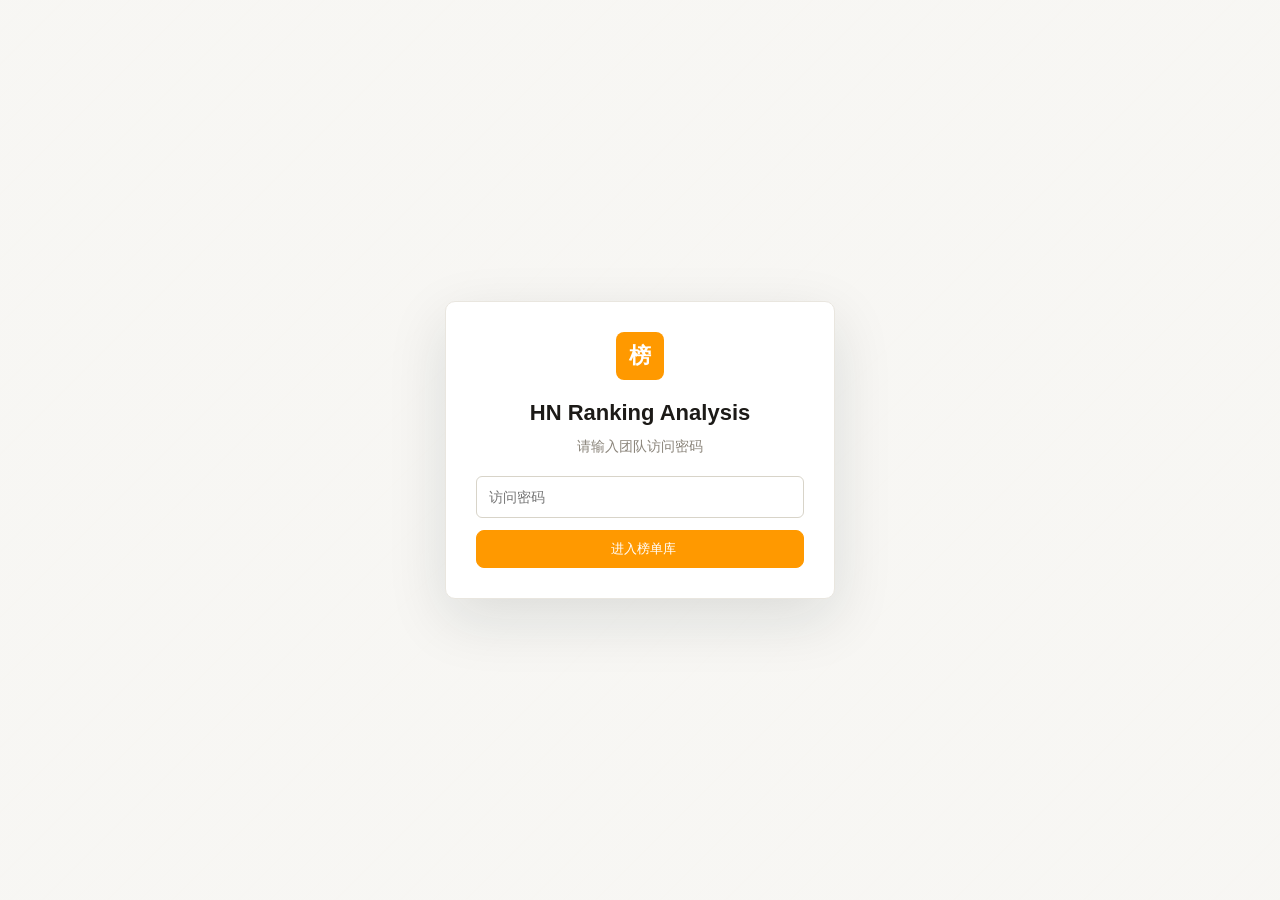
<file: docs/index.html>
<!doctype html>
<html lang="zh-CN">
<head>
  <meta charset="utf-8">
  <meta name="viewport" content="width=device-width, initial-scale=1">
  <meta name="robots" content="noindex,nofollow">
  <title>HN Ranking Analysis · 泳装榜单分析</title>
  <link rel="stylesheet" href="styles.css?v=facf285c0ce2">
</head>
<body>
  <div id="auth-gate" class="auth-gate">
    <form id="auth-form" class="auth-box">
      <div class="auth-mark">榜</div>
      <h1>HN Ranking Analysis</h1>
      <p>请输入团队访问密码</p>
      <label class="sr-only" for="auth-pass">团队访问密码</label>
      <input id="auth-pass" type="password" placeholder="访问密码" autocomplete="current-password">
      <button class="btn btn-primary" type="submit">
        <i data-lucide="arrow-right"></i>
        <span>进入榜单库</span>
      </button>
      <p id="auth-error" class="auth-error" hidden>密码错误，请重试</p>
    </form>
  </div>

  <div id="app" class="app" hidden>
    <header class="topbar">
      <div class="brand">
        <div class="brand-mark">榜</div>
        <div class="brand-copy">
          <h1>HN Ranking Analysis</h1>
          <p>Amazon US Swimwear · 周度榜单只读快照</p>
        </div>
      </div>
      <div class="topbar-meta">
        <span class="status-pill" id="period-pill">加载中</span>
        <span class="status-pill muted" id="generated-at">-</span>
      </div>
    </header>

    <nav class="view-tabs" aria-label="榜单视图">
      <button class="view-tab is-active" type="button" data-view="rankings">
        <i data-lucide="bar-chart-3"></i>
        <span>榜单数据</span>
      </button>
      <button class="view-tab" type="button" data-view="insights">
        <i data-lucide="files"></i>
        <span>汇总报告</span>
      </button>
      <button class="view-tab" type="button" data-view="compare">
        <i data-lucide="git-compare"></i>
        <span>跨期对比</span>
      </button>
    </nav>

    <main>
      <section id="rankings-view">
        <div class="card ranking-controls">
          <div class="ranking-control-row">
            <div class="seg-tabs" id="category-tabs" aria-label="子类目"></div>
            <div class="seg-tabs" id="type-tabs" aria-label="榜单类型">
              <button type="button" data-type="bsr" class="is-active">
                <i data-lucide="flame"></i>热卖榜 BSR
              </button>
              <button type="button" data-type="new">
                <i data-lucide="sparkles"></i>新品榜 NEW
              </button>
            </div>
            <div class="period-control">
              <span>数据期</span>
              <select id="period-select"></select>
            </div>
          </div>
        </div>

        <div class="card">
          <div class="ranking-card-head">
            <h2 id="ranking-title">榜单加载中</h2>
            <div class="seg-tabs" id="mode-tabs" aria-label="展示方式">
              <button type="button" data-mode="grid" class="is-active" data-lucide-icon="image">
                <i data-lucide="image"></i>图片模式
              </button>
              <button type="button" data-mode="table" data-lucide-icon="table-2">
                <i data-lucide="table-2"></i>表格模式
              </button>
            </div>
          </div>
          <div id="ranking-content" class="ranking-content"></div>
        </div>
      </section>

      <section id="insights-view" class="view-hidden">
        <div class="card">
          <h2><i data-lucide="history"></i>汇总报告</h2>
          <p class="hint">默认展示最新一期，可切换数据期查看历史汇总</p>
          <div class="report-filter">
            <span>数据期</span>
            <select id="report-period-filter">
              <option value="">全部</option>
            </select>
          </div>
          <div id="report-list"></div>
        </div>
        <div id="insights-content"></div>
      </section>

      <section id="compare-view" class="view-hidden">
        <div class="section-heading insights-heading">
          <div>
            <p class="eyebrow">任意期指标 · ASIN 异动 · 多期趋势</p>
            <h2>跨期对比</h2>
          </div>
          <span class="file-chip" id="compare-period-count"></span>
        </div>
        <div id="compare-content"></div>
      </section>
    </main>

    <div id="load-status" class="load-status" hidden></div>
    <div id="toast-root"></div>
  </div>

  <script src="vendor/lucide.min.js"></script>
  <script src="vendor/echarts.min.js"></script>
  <script src="ui-common.js?v=facf285c0ce2"></script>
  <script src="report-viewer.js?v=facf285c0ce2"></script>
  <script src="compare-viewer.js?v=facf285c0ce2"></script>
  <script src="app.js?v=facf285c0ce2"></script>
</body>
</html>
</file>
<file: docs/styles.css>
:root {
  --bg: #f7f6f3;
  --panel: #ffffff;
  --panel-soft: #f5f4ef;
  --panel-2: #f5f4ef;
  --panel-3: #efede6;
  --ink: #1c1a17;
  --ink-2: #55514a;
  --muted: #8b857b;
  --line: #e9e6df;
  --line-strong: #d8d4c9;
  --accent: #ff9900;
  --accent-weak: #fff4e5;
  --accent-dark: #b45309;
  --accent-strong: #b45309;
  --accent-soft: #fff4e5;
  --amber: #d97706;
  --amber-soft: #fffbeb;
  --up: #16a34a;
  --down: #dc2626;
  --down-weak: #fef2f2;
  --radius: 12px;
  --radius-sm: 8px;
  --shadow: 0 1px 2px rgba(15, 23, 42, 0.05), 0 1px 3px rgba(15, 23, 42, 0.05);
  --font: -apple-system, BlinkMacSystemFont, "PingFang SC", "Microsoft YaHei", "Segoe UI", sans-serif;
  --mono: ui-monospace, SFMono-Regular, Menlo, Consolas, monospace;
}

* { box-sizing: border-box; }
html { min-height: 100%; background: var(--bg); }
body {
  margin: 0;
  min-width: 320px;
  min-height: 100vh;
  color: var(--ink);
  background: var(--bg);
  font-family: var(--font);
  font-size: 14px;
  line-height: 1.55;
  -webkit-font-smoothing: antialiased;
}
button, input, select { font: inherit; }
button { cursor: pointer; }
a { color: inherit; }
svg { width: 16px; height: 16px; }
.sr-only {
  position: absolute;
  width: 1px;
  height: 1px;
  padding: 0;
  margin: -1px;
  overflow: hidden;
  clip: rect(0, 0, 0, 0);
  white-space: nowrap;
  border: 0;
}
.view-hidden, [hidden] { display: none !important; }

.auth-gate {
  position: fixed;
  inset: 0;
  z-index: 1000;
  display: grid;
  place-items: center;
  padding: 24px;
  background:
    linear-gradient(rgba(247, 246, 243, 0.96), rgba(247, 246, 243, 0.96)),
    repeating-linear-gradient(135deg, transparent 0 22px, rgba(255, 153, 0, 0.07) 22px 23px);
}
.auth-box {
  width: min(390px, 100%);
  padding: 30px;
  border: 1px solid var(--line);
  border-radius: 10px;
  background: var(--panel);
  box-shadow: 0 20px 60px rgba(16, 31, 36, 0.12);
  text-align: center;
}
.auth-mark, .brand-mark {
  display: grid;
  place-items: center;
  border-radius: 8px;
  color: #fff;
  background: var(--accent);
  font-weight: 800;
}
.auth-mark {
  width: 48px;
  height: 48px;
  margin: 0 auto 16px;
  font-size: 22px;
}
.auth-box h1 {
  margin: 0;
  font-size: 22px;
  letter-spacing: 0;
}
.auth-box p {
  margin: 6px 0 18px;
  color: var(--muted);
}
.auth-box input {
  width: 100%;
  height: 42px;
  margin-bottom: 12px;
  padding: 0 12px;
  border: 1px solid var(--line-strong);
  border-radius: 6px;
  background: #fff;
  color: var(--ink);
  outline: none;
}
.auth-box input:focus { border-color: var(--accent); box-shadow: 0 0 0 3px var(--accent-soft); }
.auth-box .btn { width: 100%; justify-content: center; }
.auth-error { margin: 12px 0 0 !important; color: var(--down) !important; font-size: 13px; }

.btn {
  min-height: 36px;
  display: inline-flex;
  align-items: center;
  justify-content: center;
  gap: 7px;
  padding: 8px 16px;
  border: 1px solid var(--line-strong);
  border-radius: 8px;
  color: var(--ink);
  background: var(--panel);
  font-size: 13px;
}
.btn:hover { border-color: var(--accent); color: var(--accent-dark); }
.btn-primary {
  border-color: var(--accent);
  color: #fff;
  background: var(--accent);
}
.btn-primary:hover { color: #fff; background: var(--accent-dark); }
.btn-sm { min-height: 30px; padding: 4px 9px; font-size: 12px; }
.hint { margin: 5px 0; color: var(--muted); font-size: 12px; }

.app {
  width: min(1480px, 100%);
  min-height: 100vh;
  margin: 0 auto;
  padding: 0 24px 46px;
}
.topbar {
  min-height: 86px;
  display: flex;
  align-items: center;
  justify-content: space-between;
  gap: 20px;
  border-bottom: 1px solid var(--line);
}
.brand { display: flex; align-items: center; gap: 13px; min-width: 0; }
.brand-mark { width: 42px; height: 42px; flex: 0 0 42px; font-size: 20px; }
.brand-copy { min-width: 0; }
.brand-copy h1 {
  margin: 0;
  font-size: 20px;
  line-height: 1.25;
  letter-spacing: 0;
}
.brand-copy p {
  margin: 3px 0 0;
  color: var(--muted);
  font-size: 12.5px;
}
.topbar-meta { display: flex; align-items: center; gap: 8px; flex-wrap: wrap; justify-content: flex-end; }
.status-pill, .file-chip {
  display: inline-flex;
  align-items: center;
  min-height: 28px;
  padding: 4px 9px;
  border: 1px solid var(--line);
  border-radius: 999px;
  color: var(--accent-dark);
  background: var(--accent-soft);
  font-size: 12px;
  font-weight: 650;
  white-space: nowrap;
}
.status-pill.muted, .file-chip {
  color: var(--ink-2);
  background: var(--panel);
  font-weight: 500;
}
.icon-btn {
  width: 32px;
  height: 32px;
  display: inline-grid;
  place-items: center;
  border: 1px solid var(--line);
  border-radius: 6px;
  color: var(--ink-2);
  background: var(--panel);
}
.icon-btn:hover { border-color: var(--accent); color: var(--accent); }

.view-tabs {
  width: fit-content;
  display: inline-flex;
  gap: 2px;
  margin: 14px 0 8px;
  padding: 3px;
  border: 1px solid var(--line);
  border-radius: var(--radius-sm);
  background: var(--panel-soft);
}
.view-tab {
  display: inline-flex;
  align-items: center;
  gap: 7px;
  min-height: 32px;
  padding: 6px 14px;
  border: 0;
  border-radius: 6px;
  color: var(--muted);
  background: transparent;
  font-weight: 600;
}
.view-tab:hover { color: var(--ink); background: rgba(255, 255, 255, 0.6); }
.view-tab.is-active {
  color: var(--accent-dark);
  background: var(--panel);
  box-shadow: 0 1px 2px rgba(15, 23, 42, 0.08), 0 2px 8px rgba(15, 23, 42, 0.05);
}

.card {
  margin-bottom: 16px;
  padding: 20px;
  border: 1px solid var(--line);
  border-radius: var(--radius);
  background: var(--panel);
  box-shadow: var(--shadow);
}
.card h2 {
  display: flex;
  align-items: center;
  gap: 8px;
  margin: 0;
  font-size: 15px;
  font-weight: 600;
}
.card h2 svg { color: var(--accent); }
.ranking-controls { padding: 12px 16px; }
.ranking-control-row {
  display: flex;
  align-items: center;
  justify-content: space-between;
  gap: 10px;
  flex-wrap: wrap;
}
.ranking-card-head {
  display: flex;
  align-items: center;
  justify-content: space-between;
  gap: 8px;
  flex-wrap: wrap;
}
.period-control {
  display: flex;
  align-items: center;
  gap: 8px;
  color: var(--muted);
  font-size: 13px;
}
.period-control select {
  max-width: 150px;
  padding: 6px 10px;
  border: 1px solid var(--line);
  border-radius: 6px;
  color: var(--ink);
  background: var(--panel-soft);
  font-size: 13px;
}
.seg-tabs {
  display: inline-flex;
  gap: 2px;
  padding: 3px;
  border: 1px solid var(--line);
  border-radius: var(--radius-sm);
  background: var(--panel-soft);
  flex-wrap: wrap;
}
.seg-tabs button {
  display: inline-flex;
  align-items: center;
  gap: 6px;
  padding: 6px 14px;
  border: 0;
  border-radius: 6px;
  color: var(--ink-2);
  background: transparent;
  font-size: 13px;
  white-space: nowrap;
}
.seg-tabs button svg { width: 14px; height: 14px; }
.seg-tabs button:hover { background: rgba(255, 255, 255, 0.6); color: var(--ink); }
.seg-tabs button.is-active {
  color: var(--accent-dark);
  background: var(--panel);
  box-shadow: 0 1px 2px rgba(15, 23, 42, 0.08), 0 2px 8px rgba(15, 23, 42, 0.05);
  font-weight: 600;
}

.control-bar {
  display: flex;
  align-items: center;
  justify-content: space-between;
  gap: 16px;
  flex-wrap: wrap;
  padding: 14px 16px;
  border: 1px solid var(--line);
  border-radius: var(--radius);
  background: var(--panel);
  box-shadow: var(--shadow);
}
.segmented {
  display: inline-flex;
  gap: 3px;
  padding: 3px;
  border: 1px solid var(--line);
  border-radius: 7px;
  background: var(--panel-soft);
  flex-wrap: wrap;
}
.segmented button {
  min-height: 32px;
  display: inline-flex;
  align-items: center;
  justify-content: center;
  gap: 6px;
  padding: 5px 11px;
  border: 0;
  border-radius: 5px;
  color: var(--ink-2);
  background: transparent;
  white-space: nowrap;
}
.segmented button:hover { color: var(--ink); background: rgba(255, 255, 255, 0.65); }
.segmented button.is-active {
  color: var(--accent-dark);
  background: #fff;
  box-shadow: 0 1px 4px rgba(16, 31, 36, 0.12);
  font-weight: 650;
}
.segmented.compact button { min-width: 38px; padding-inline: 9px; }
.control-actions { display: flex; align-items: center; justify-content: flex-end; gap: 8px; flex-wrap: wrap; }
.select-control {
  min-height: 38px;
  display: inline-flex;
  align-items: center;
  gap: 7px;
  padding: 3px 8px 3px 11px;
  border: 1px solid var(--line);
  border-radius: 6px;
  color: var(--muted);
  background: #fff;
  font-size: 12px;
}
.select-control select {
  min-width: 116px;
  border: 0;
  outline: 0;
  color: var(--ink);
  background: transparent;
  font-size: 13px;
}

.section-heading {
  display: flex;
  align-items: flex-end;
  justify-content: space-between;
  gap: 16px;
  margin: 25px 0 14px;
}
.section-heading h2 {
  margin: 0;
  font-size: 22px;
  line-height: 1.25;
  letter-spacing: 0;
}
.eyebrow {
  margin: 0 0 3px;
  color: var(--muted);
  font-size: 12px;
  font-weight: 650;
  letter-spacing: 0.04em;
  text-transform: uppercase;
}
.search-control {
  width: min(310px, 100%);
  height: 38px;
  display: flex;
  align-items: center;
  gap: 8px;
  padding: 0 11px;
  border: 1px solid var(--line);
  border-radius: 6px;
  background: #fff;
}
.search-control:focus-within { border-color: var(--accent); box-shadow: 0 0 0 3px var(--accent-soft); }
.search-control svg { color: var(--muted); flex: 0 0 auto; }
.search-control input {
  min-width: 0;
  flex: 1;
  border: 0;
  outline: 0;
  color: var(--ink);
  background: transparent;
}

.stats-grid {
  display: grid;
  grid-template-columns: repeat(5, minmax(0, 1fr));
  gap: 10px;
  margin-bottom: 16px;
}
.stat-card {
  min-width: 0;
  padding: 16px 18px;
  border: 1px solid var(--line);
  border-radius: var(--radius);
  background: var(--panel);
}
.stat-label { color: var(--muted); font-size: 12px; }
.stat-value {
  margin-top: 4px;
  color: var(--ink);
  font-size: 27px;
  font-weight: 700;
  line-height: 1.2;
  font-variant-numeric: tabular-nums;
}
.stat-note {
  margin-top: 4px;
  overflow: hidden;
  color: var(--muted);
  font-size: 11.5px;
  text-overflow: ellipsis;
  white-space: nowrap;
}

.ranking-content { min-height: 220px; }
.rank-image-grid {
  display: grid;
  grid-template-columns: repeat(auto-fill, minmax(175px, 1fr));
  gap: 14px;
  margin-top: 14px;
}
.rank-image-card {
  display: flex;
  flex-direction: column;
  overflow: hidden;
  border: 1px solid var(--line);
  border-radius: 10px;
  color: inherit;
  background: var(--panel);
  text-decoration: none;
  transition: transform 0.15s, box-shadow 0.15s, border-color 0.15s;
}
.rank-image-card:hover {
  transform: translateY(-3px);
  border-color: var(--accent);
  box-shadow: 0 16px 40px rgba(15, 23, 42, 0.14);
}
.rank-img-wrap {
  position: relative;
  aspect-ratio: 1;
  display: flex;
  align-items: center;
  justify-content: center;
  overflow: hidden;
  background: var(--panel-soft);
}
.rank-img-wrap img {
  width: 100%;
  height: 100%;
  display: block;
  object-fit: contain;
}
.rank-img-placeholder {
  width: 100%;
  height: 100%;
  display: flex;
  align-items: center;
  justify-content: center;
  color: var(--line-strong);
  background: var(--panel-soft);
}
.rank-img-placeholder svg { width: 28px; height: 28px; }
.rank-badge {
  position: absolute;
  top: 6px;
  left: 6px;
  z-index: 2;
  min-width: 24px;
  height: 24px;
  display: flex;
  align-items: center;
  justify-content: center;
  padding: 0 5px;
  border-radius: 7px;
  color: #fff;
  background: rgba(15, 23, 42, 0.75);
  font-size: 12px;
  font-weight: 700;
  font-variant-numeric: tabular-nums;
  box-shadow: 0 2px 6px rgba(15, 23, 42, 0.28);
}
.rank-img-info {
  padding: 10px 12px 12px;
  border-top: 1px solid var(--line);
  background: var(--panel);
}
.rank-img-title {
  min-height: 35px;
  margin-top: 6px;
  overflow: hidden;
  color: var(--ink);
  font-size: 12.5px;
  font-weight: 600;
  line-height: 1.4;
  display: -webkit-box;
  -webkit-line-clamp: 2;
  -webkit-box-orient: vertical;
}
.rank-img-price { color: var(--ink); font-size: 16px; font-weight: 700; letter-spacing: 0; }
.rank-img-sales { margin-top: 3px; color: var(--ink-2); font-size: 12px; }
.rank-img-rating,
.rank-img-listed { margin-top: 1px; color: var(--muted); font-size: 11.5px; }
.product-grid {
  display: grid;
  grid-template-columns: repeat(auto-fill, minmax(188px, 1fr));
  gap: 12px;
}
.product-card {
  display: flex;
  min-width: 0;
  flex-direction: column;
  overflow: hidden;
  border: 1px solid var(--line);
  border-radius: var(--radius);
  color: inherit;
  background: var(--panel);
  text-decoration: none;
  transition: transform 140ms ease, border-color 140ms ease, box-shadow 140ms ease;
}
.product-card:hover {
  transform: translateY(-2px);
  border-color: var(--accent);
  box-shadow: var(--shadow);
}
.product-image {
  position: relative;
  aspect-ratio: 1;
  overflow: hidden;
  background: #f7f9f9;
}
.product-image img {
  width: 100%;
  height: 100%;
  display: block;
  object-fit: contain;
  mix-blend-mode: multiply;
}
.image-fallback {
  position: absolute;
  inset: 0;
  display: grid;
  place-items: center;
  color: var(--line-strong);
  background: var(--panel-soft);
}
.rank-badge {
  position: absolute;
  top: 7px;
  left: 7px;
  min-width: 27px;
  height: 27px;
  display: grid;
  place-items: center;
  padding: 0 7px;
  border-radius: 6px;
  color: #fff;
  background: rgba(23, 33, 39, 0.82);
  font-size: 12px;
  font-weight: 760;
  font-variant-numeric: tabular-nums;
  box-shadow: 0 2px 7px rgba(0, 0, 0, 0.2);
}
.rank-badge.rank-1 { background: #b7791f; }
.rank-badge.rank-2 { background: #64748b; }
.rank-badge.rank-3 { background: #9a5c2f; }
.product-info { padding: 10px 11px 12px; }
.product-brand-line {
  display: flex;
  align-items: center;
  justify-content: space-between;
  gap: 8px;
  min-height: 20px;
  color: var(--accent-dark);
  font-size: 11.5px;
  font-weight: 650;
}
.product-brand-line span {
  overflow: hidden;
  text-overflow: ellipsis;
  white-space: nowrap;
}
.rank-move { flex: 0 0 auto; font-variant-numeric: tabular-nums; }
.rank-move.up { color: var(--up); }
.rank-move.down { color: var(--down); }
.rank-move.new { color: var(--amber); }
.product-title {
  min-height: 36px;
  margin: 5px 0 7px;
  overflow: hidden;
  color: var(--ink);
  font-size: 12.5px;
  font-weight: 600;
  line-height: 1.42;
  display: -webkit-box;
  -webkit-line-clamp: 2;
  -webkit-box-orient: vertical;
}
.product-price {
  font-size: 17px;
  font-weight: 760;
  line-height: 1.2;
  font-variant-numeric: tabular-nums;
}
.product-metrics {
  display: flex;
  justify-content: space-between;
  gap: 7px;
  margin-top: 5px;
  color: var(--muted);
  font-size: 11px;
}
.product-tags {
  display: flex;
  gap: 5px;
  margin-top: 8px;
  flex-wrap: wrap;
}
.tag {
  display: inline-flex;
  align-items: center;
  padding: 2px 9px;
  border: 1px solid var(--line);
  border-radius: 999px;
  color: var(--ink-2);
  background: var(--panel-soft);
  font-size: 11.5px;
  font-weight: 500;
  white-space: nowrap;
}
.tag.accent { color: var(--accent-dark); background: var(--accent-soft); border-color: #f5d5ab; }
.tag.blue { color: #146eb4; background: #e7eff6; border-color: #b8d3e4; }
.tag.amber { color: var(--amber); background: var(--amber-soft); border-color: #fde68a; }

.table-wrap {
  overflow: auto;
  border: 1px solid var(--line);
  border-radius: var(--radius);
  background: #fff;
}
.data-table {
  width: 100%;
  min-width: 980px;
  border-collapse: collapse;
  font-size: 13px;
}
.data-table th {
  position: sticky;
  top: 0;
  z-index: 1;
  padding: 9px 12px;
  color: var(--ink-2);
  background: var(--panel-soft);
  text-align: left;
  font-size: 13px;
  font-weight: 600;
  white-space: nowrap;
}
.data-table td {
  max-width: 360px;
  padding: 8px 12px;
  border-bottom: 1px solid var(--line);
  vertical-align: middle;
  white-space: nowrap;
}
.data-table tbody tr:hover { background: var(--panel-soft); }
.data-table .num { font-variant-numeric: tabular-nums; white-space: nowrap; }
.data-table .title-cell { overflow: hidden; text-overflow: ellipsis; white-space: nowrap; }
.data-table a { color: var(--accent-dark); text-decoration: none; }
.data-table a:hover { text-decoration: underline; }

.empty-state {
  min-height: 230px;
  display: grid;
  place-items: center;
  padding: 40px 20px;
  border: 0;
  color: var(--muted);
  background: transparent;
  text-align: center;
}

.insights-heading { align-items: center; }
.report-sheet {
  margin-bottom: 14px;
  padding: 20px;
  border: 1px solid var(--line);
  border-radius: var(--radius);
  background: var(--panel);
  box-shadow: var(--shadow);
}
.report-sheet-head {
  display: flex;
  align-items: flex-start;
  justify-content: space-between;
  gap: 12px;
  margin-bottom: 14px;
  padding-bottom: 10px;
  border-bottom: 1px solid var(--line);
}
.report-sheet-head h2,
.report-sheet-head h3 {
  display: flex;
  align-items: center;
  gap: 7px;
  margin: 0;
  font-size: 15px;
  font-weight: 600;
  letter-spacing: 0;
}
.report-filter {
  display: flex;
  align-items: center;
  gap: 8px;
  margin: 10px 0;
  color: var(--muted);
  font-size: 13px;
}
.report-filter select {
  max-width: 160px;
  padding: 6px 10px;
  border: 1px solid var(--line);
  border-radius: 6px;
  color: var(--ink);
  background: var(--panel-soft);
  font-size: 13px;
}
.file-row {
  display: flex;
  align-items: center;
  gap: 12px;
  margin-bottom: 8px;
  padding: 10px 14px;
  border: 1px solid var(--line);
  border-radius: var(--radius-sm);
  background: var(--panel);
  cursor: pointer;
  transition: border-color 0.15s, box-shadow 0.15s;
}
.file-row:hover { border-color: var(--accent); box-shadow: var(--shadow); }
.file-row .file-icon {
  width: 36px;
  height: 36px;
  display: flex;
  align-items: center;
  justify-content: center;
  flex-shrink: 0;
  border-radius: 8px;
  color: var(--accent);
  background: var(--accent-weak);
}
.file-row .file-icon.xlsx { color: var(--ok); background: #f0fdf4; }
.file-row .file-info { flex: 1; min-width: 0; }
.file-row .file-name {
  overflow: hidden;
  color: var(--ink);
  font-size: 13.5px;
  font-weight: 600;
  text-overflow: ellipsis;
  white-space: nowrap;
}
.file-row .file-meta { color: var(--muted); font-size: 11.5px; }
.file-row .file-actions { display: flex; gap: 6px; flex-shrink: 0; }
.compare-controls {
  display: flex;
  align-items: center;
  gap: 10px;
  flex-wrap: wrap;
  margin-bottom: 14px;
  padding: 12px 14px;
  border: 1px solid var(--line);
  border-radius: var(--radius);
  background: var(--panel);
}
.inline-select {
  display: inline-flex;
  align-items: center;
  gap: 7px;
  color: var(--ink-2);
  font-size: 12.5px;
}
.inline-select select {
  min-height: 32px;
  padding: 4px 8px;
  border: 1px solid var(--line);
  border-radius: 5px;
  color: var(--ink);
  background: #fff;
}
.compare-heading { margin: 20px 0 8px; font-size: 16px; }
.compare-warning {
  margin-bottom: 12px;
  padding: 10px 12px;
  border: 1px solid #fecaca;
  border-radius: 7px;
  color: var(--down);
  background: #fef2f2;
  font-size: 12.5px;
}
.move-group {
  margin-bottom: 12px;
  padding: 13px;
  border: 1px solid var(--line);
  border-radius: var(--radius);
  background: #f8fafa;
}
.move-group-head {
  display: flex;
  align-items: center;
  justify-content: space-between;
  gap: 10px;
  margin-bottom: 8px;
}
.move-group-head h4 { margin: 0; font-size: 14px; }
.move-section {
  margin: 7px 0;
  border: 1px solid var(--line);
  border-radius: 6px;
  background: var(--panel);
}
.move-section > summary {
  padding: 8px 10px;
  cursor: pointer;
  font-size: 13px;
  font-weight: 650;
}
.move-section .table-wrap { margin: 0; border: 0; border-top: 1px solid var(--line); border-radius: 0; }
.metric-grid {
  display: grid;
  grid-template-columns: repeat(auto-fill, minmax(160px, 1fr));
  gap: 8px;
}
.metric {
  padding: 10px 11px;
  border: 1px solid var(--line);
  border-radius: var(--radius-sm);
  background: var(--panel-soft);
}
.metric .m-label { color: var(--muted); font-size: 11px; }
.metric .m-value { margin-top: 2px; font-size: 17px; font-weight: 750; }
.metric .m-sub { margin-top: 2px; color: var(--ink-2); font-size: 11px; }
.report-tabs {
  display: flex;
  gap: 7px;
  flex-wrap: wrap;
  margin: -2px 0 14px;
}
.report-tabs button {
  min-height: 32px;
  padding: 5px 10px;
  border: 1px solid var(--line);
  border-radius: 6px;
  color: var(--ink-2);
  background: var(--panel);
  font-size: 12.5px;
}
.report-tabs button:hover { border-color: var(--accent); color: var(--accent-dark); }
.report-tabs button.is-active {
  border-color: var(--accent);
  color: #fff;
  background: var(--accent);
  font-weight: 650;
}
.insight-panel {
  margin-bottom: 14px;
  padding: 20px;
  border: 1px solid var(--line);
  border-radius: var(--radius);
  background: var(--panel);
}
.insight-panel h3 {
  margin: 0 0 13px;
  font-size: 16px;
  letter-spacing: 0;
}
.insight-panel h4 {
  margin: 0 0 8px;
  font-size: 14px;
}
.insight-panel p { margin: 6px 0; color: var(--ink-2); }
.trend-callout {
  padding: 12px 14px;
  border-left: 3px solid var(--accent);
  border-radius: 0 6px 6px 0;
  color: var(--accent-dark);
  background: var(--accent-soft);
  font-weight: 600;
}
.comparison-grid {
  display: grid;
  grid-template-columns: repeat(2, minmax(0, 1fr));
  gap: 18px;
}
.comparison-block { min-width: 0; }
.comparison-block h4 { color: var(--ink-2); }
.comparison-table {
  width: 100%;
  border-collapse: collapse;
  font-size: 12.5px;
}
.comparison-table th, .comparison-table td {
  padding: 8px 9px;
  border-bottom: 1px solid var(--line);
  text-align: left;
  vertical-align: top;
}
.comparison-table th { color: var(--muted); font-size: 11.5px; }
.comparison-table td:first-child { color: var(--ink-2); white-space: nowrap; }
.detail-grid {
  display: grid;
  grid-template-columns: repeat(2, minmax(0, 1fr));
  gap: 12px;
}
.detail-block {
  padding: 14px;
  border-top: 3px solid var(--accent);
  border-radius: 6px;
  background: #f8fafa;
}
.detail-block h4 { color: var(--accent-dark); }
.detail-block .comparison-table { background: #fff; }
.detail-note {
  margin-top: 9px !important;
  color: var(--ink-2) !important;
  font-size: 12.5px;
}
.finding-list {
  display: grid;
  grid-template-columns: repeat(2, minmax(0, 1fr));
  gap: 12px;
}
.finding-group {
  padding: 12px 14px;
  border-left: 3px solid var(--amber);
  background: #fffbf3;
}
.finding-group h4 { color: #8a4a0d; }
.finding-group ul, .action-block ol {
  margin: 0;
  padding-left: 19px;
  color: var(--ink-2);
}
.finding-group li, .action-block li { margin: 5px 0; }
.action-block {
  padding: 12px 0;
  border-bottom: 1px solid var(--line);
}
.action-block:first-of-type { padding-top: 0; }
.action-block:last-child { padding-bottom: 0; border-bottom: 0; }
.action-block h4 { color: var(--ink); }

.load-status {
  position: fixed;
  left: 50%;
  top: 50%;
  z-index: 1001;
  width: min(430px, 90vw);
  transform: translate(-50%, -50%);
  padding: 18px 22px;
  border: 1px solid var(--line-strong);
  border-radius: var(--radius);
  color: var(--ink-2);
  background: var(--panel);
  box-shadow: var(--shadow);
  text-align: center;
}
#toast-root {
  position: fixed;
  top: 18px;
  right: 18px;
  z-index: 1200;
}
.toast {
  padding: 9px 13px;
  border-radius: 6px;
  color: #fff;
  background: var(--ink);
  box-shadow: var(--shadow);
  font-size: 12.5px;
}
.toast.success { background: var(--up); }

@media (max-width: 1080px) {
  .stats-grid { grid-template-columns: repeat(3, minmax(0, 1fr)); }
}
@media (max-width: 820px) {
  .app { padding-inline: 16px; }
  .topbar { align-items: flex-start; padding: 16px 0; }
  .topbar-meta { max-width: 210px; }
  .control-bar { align-items: stretch; }
  .control-actions { justify-content: flex-start; }
  .comparison-grid, .detail-grid, .finding-list { grid-template-columns: 1fr; }
}
@media (max-width: 620px) {
  .app { padding-inline: 12px; }
  .topbar { flex-direction: column; }
  .topbar-meta { justify-content: flex-start; max-width: none; }
  .section-heading { align-items: stretch; flex-direction: column; }
  .search-control { width: 100%; }
  .stats-grid { grid-template-columns: repeat(2, minmax(0, 1fr)); }
  .product-grid { grid-template-columns: repeat(2, minmax(0, 1fr)); gap: 8px; }
  .rank-image-grid { grid-template-columns: repeat(auto-fill, minmax(130px, 1fr)); gap: 8px; }
  .product-info { padding: 8px 9px 10px; }
  .product-metrics { flex-direction: column; gap: 2px; }
  .segmented { width: 100%; }
  .segmented button { flex: 1 1 auto; }
  .seg-tabs { width: 100%; }
  .seg-tabs button { flex: 1 1 auto; justify-content: center; }
  .control-actions { align-items: stretch; }
  .control-actions > * { flex: 1 1 auto; }
  .select-control { flex: 1 1 160px; }
  .select-control select { width: 100%; }
  .insight-panel { padding: 15px; }
}
</file>
